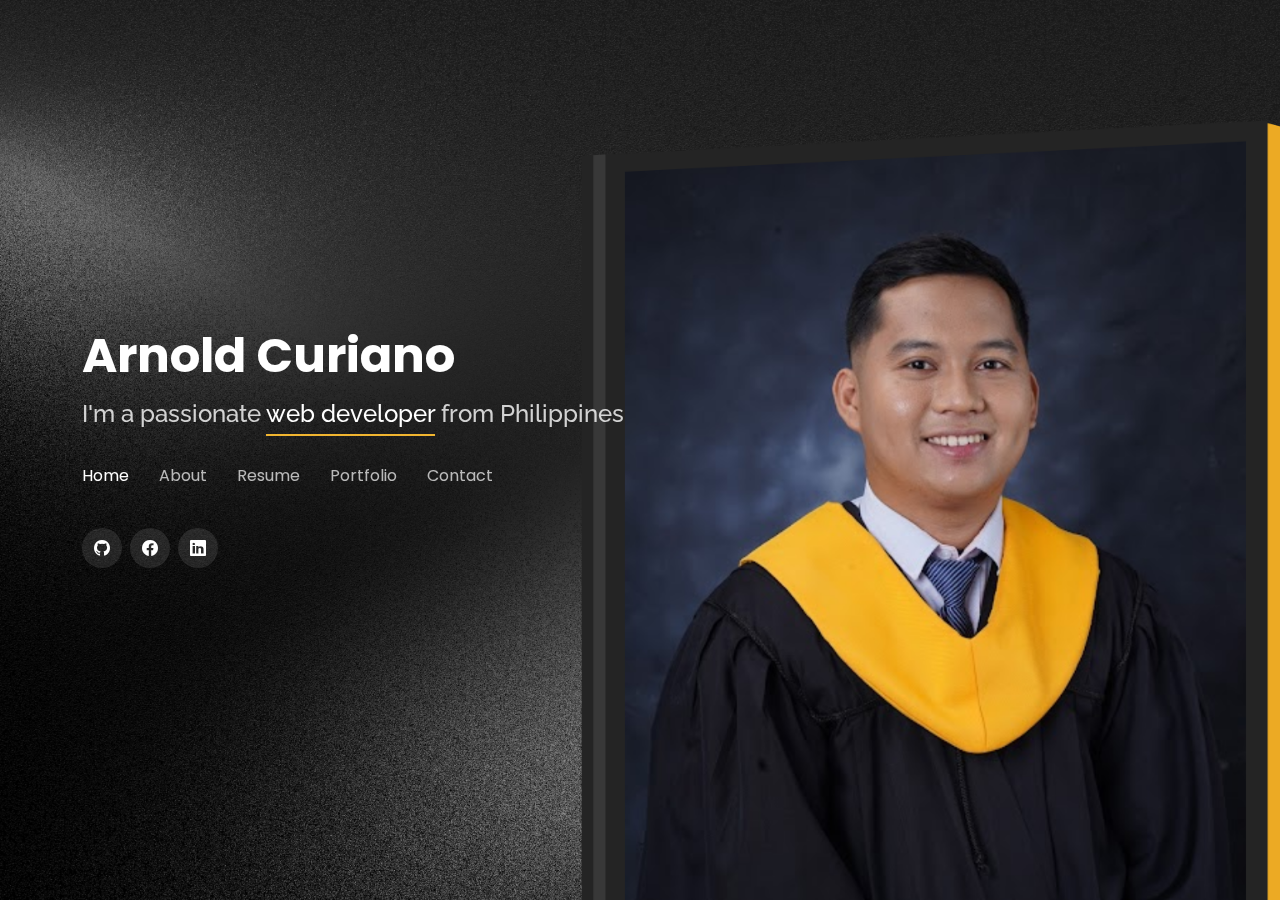
<file: index.html>
<!DOCTYPE html>
<html lang="en">

<head>
  <meta charset="utf-8">
  <meta content="width=device-width, initial-scale=1.0" name="viewport">

  <title>AC</title>
  <meta content="My Personal portfolio" name="Arnold Curiano">
  <meta content="This is my first version of Personal Portfolio" name="Web Development, Web Design, Bootstrap 5 Developer, WordPress Developer"> 

  <!-- Favicons -->
  <link rel="apple-touch-icon" sizes="180x180" href="./assets/img/favicon/apple-touch-icon.png">
  <link rel="icon" type="image/png" sizes="32x32" href="./assets/img/favicon/favicon-32x32.png">
  <link rel="icon" type="image/png" sizes="16x16" href="./assets/img/favicon/favicon-16x16.png">
  <link rel="manifest" href="/site.webmanifest">
 

  <!-- Google Fonts -->
  <link href="https://fonts.googleapis.com/css?family=Open+Sans:300,300i,400,400i,600,600i,700,700i|Raleway:300,300i,400,400i,500,500i,600,600i,700,700i|Poppins:300,300i,400,400i,500,500i,600,600i,700,700i" rel="stylesheet">

  <!-- Vendor CSS Files -->
  <link href="assets/vendor/bootstrap/css/bootstrap.min.css" rel="stylesheet">
  <link href="assets/vendor/bootstrap-icons/bootstrap-icons.css" rel="stylesheet">
  <link href="assets/vendor/boxicons/css/boxicons.min.css" rel="stylesheet">
  <link href="assets/vendor/glightbox/css/glightbox.min.css" rel="stylesheet">
  <link href="assets/vendor/remixicon/remixicon.css" rel="stylesheet">
  <link href="assets/vendor/swiper/swiper-bundle.min.css" rel="stylesheet">

  <!-- Template Main CSS File -->
  <link href="assets/css/style.css" rel="stylesheet">

</head>

<body>

  <!-- ======= Header ======= -->
  <header id="header">
    <div class="container">

      <h1><a href="index.html">Arnold Curiano</a></h1>
      <!-- Uncomment below if you prefer to use an image logo -->
      <!-- <a href="index.html" class="mr-auto"><img src="assets/img/logo.png" alt="" class="img-fluid"></a> -->
      <h2>I'm a passionate <span>web developer</span> from Philippines</h2>

      <nav id="navbar" class="navbar">
        <ul>
          <li><a class="nav-link active" href="#header">Home</a></li>
          <li><a class="nav-link" href="#about">About</a></li>
          <li><a class="nav-link" href="#resume">Resume</a></li>
          <!-- <li><a class="nav-link" href="#services">Services</a></li> -->
          <li><a class="nav-link" href="#portfolio-details">Portfolio</a></li>
          <li><a class="nav-link" href="#contact">Contact</a></li>
        </ul>
        <i class="bi bi-list mobile-nav-toggle"></i>
      </nav><!-- .navbar -->

      <div class="social-links">
        <a href="https://github.com/arnoldcuriano" class="twitter"><i class="bi bi-github"></i></a>
        <a href="https://www.facebook.com/arncurian/" class="facebook"><i class="bi bi-facebook"></i></a>
        <a href="https://www.linkedin.com/in/arnold-curiano-118362223/" class="linkedin"><i class="bi bi-linkedin"></i></a>
      </div>

    </div>
  </header><!-- End Header -->

  <!-- ======= About Section ======= -->
  <section id="about" class="about">

    <!-- ======= About Me ======= -->
    <div class="about-me container">

      <div class="section-title">
        <h2>About</h2>
        <p>Learn more about me</p>
      </div>

      <div class="row">
        <div class="col-lg-4" data-aos="fade-right">
          <img src="assets/img/Profile (4).png" class="img-fluid" alt="">
        </div>
        <div class="col-lg-8 pt-4 pt-lg-0 content" data-aos="fade-left">
          <h3>Web Designer &amp; Developer</h3>
          <p class="fst-italic">
            As a passionate designer and developer, I strive to create seamless and engaging digital experiences for users. My work is a blend of creativity and technical expertise, with a focus on user-centric design principles.
          </p>
          <div class="row">
            <div class="col-lg-6">
              <ul>
                <li><i class="bi bi-chevron-right"></i> <strong>Birthday:</strong> <span>23 January 1999</span></li>
                <li><i class="bi bi-chevron-right"></i> <strong>Nationality:</strong> <span>Filipino</span></li>
                <li><i class="bi bi-chevron-right"></i> <strong>Phone:</strong> <span>+(63) 929 4600 466</span></li>
                <li><i class="bi bi-chevron-right"></i> <strong>City:</strong> <span>Taytay, Rizal</span></li>
              </ul>
            </div>
            <div class="col-lg-6">
              <ul>
                <li><i class="bi bi-chevron-right"></i> <strong>Degree:</strong> <span>BSIT</span></li>
                <li><i class="bi bi-chevron-right"></i> <strong>Email:</strong> <span>arnoldcuriano84@gmail.com</span></li>
                <li><i class="bi bi-chevron-right"></i> <strong>Freelance:</strong> <span>Available</span></li>
              </ul>
            </div>
          </div>
          <p>
            With a solid background in Web Development, I bring a unique blend of technical expertise and creative flair to every project. I am dedicated to delivering high-quality solutions that meet both user needs and business goals. Let's collaborate and bring your digital vision to life!
          </p>
        </div>
      </div>

    </div><!-- End About Me -->

    <!-- ======= Skills  ======= -->
    <div class="skills container">

      <div class="section-title">
        <h2>Skills</h2>
      </div>
      <div class="row skills-content">
        

        <div class="skills-container">
          <div class="skill-card">
            <img src="./assets/img/icons/html5.png" alt="HTML Icon">
            <h4>HTML5</h4>
            <p>Proficient</p>
          </div>
      
          <div class="skill-card">
            <img src="./assets/img/icons/social.png" alt="CSS Icon">
            <h4>CSS3</h4>
            <p>Proficient</p>
          </div>
      
          <div class="skill-card">
            <img src="./assets/img/icons/js.png" alt="JavaScript Icon">
            <h4>JavaScript</h4>
            <p>Intermediate</p>
          </div>
      
          <div class="skill-card">
            <img src="./assets/img/icons/php.png" alt="PHP Icon">
            <h4>PHP</h4>
            <p>Intermediate</p>
          </div>
      
          <div class="skill-card">
            <img src="./assets/img/icons/wordpress.png" alt="WordPress Icon">
            <h4>WP/CMS</h4>
            <p>Proficient</p>
          </div>

          <div class="skill-card">
            <img src="./assets/img/icons/bootstrap.png" alt="Bootstrap Icon">
            <h4>Bootstrap</h4>
            <p>Proficient</p>
          </div>
      
          <div class="skill-card">
            <img src="./assets/img/icons/photoshop.png" alt="Photoshop Icon">
            <h4>Photoshop</h4>
            <p>Intermediate</p>
          </div>

          <div class="skill-card">
            <img src="./assets/img/icons/figma.png " alt="Figma Icon">
            <h4>Figma</h4>
            <p>Intermediate</p>
          </div>

          <div class="skill-card">
            <img src="./assets/img/icons/xd.png" alt="AdobeXD Icon">
            <h4>Adobe XD</h4>
            <p>Intermediate</p>
          </div>

          <div class="skill-card">
            <img src="./assets/img/icons/cpanel&whm.png" alt="WHM/Cpanel Icon">
            <h4>WHM & Cpanel</h4>
            <p>Proficient</p>
          </div>

          <div class="skill-card">
            <img src="./assets/img/icons/aemlogo.png" alt="aem-logo">
            <h4>Adobe Experience Manager</h4>
            <p>Proficient</p>
          </div>


      </div>

    </div><!-- End Skills -->

    <!-- ======= Interests ======= -->
    <div class="interests container">

      <div class="section-title">
        <h2>Interests</h2>
      </div>

      <div class="row">
        <div class="col-lg-3 col-md-4">
          <div class="icon-box">
            <i class="ri-disc-line" style="color: #b20969;"></i>
            <h3>Music Enthusiast</h3>
          </div>
        </div>
        <div class="col-lg-3 col-md-4 mt-4 mt-md-0">
          <div class="icon-box">
            <i class="ri-paint-brush-line" style="color: #e361ff;"></i>
            <h3>Art and Creativity</h3>
          </div>
        </div>
        <div class="col-lg-3 col-md-4 mt-4 mt-md-0">
          <div class="icon-box">
            <i class="bi bi-film" style="color: #e80368;"></i>
            <h3>Watching Movies</h3>
          </div>
        </div>
        <div class="col-lg-3 col-md-4 mt-4 mt-lg-0">
          <div class="icon-box">
            <i class="ri-base-station-line" style="color: #ff5828;"></i>
            <h3>Tech News</h3>
          </div>
        </div>
        <div class="col-lg-3 col-md-4 mt-4">
          <div class="icon-box">
            <i class="ri-file-list-3-line" style="color: #11dbcf;"></i>
            <h3>War History</h3>
          </div>
        </div>
        <div class="col-lg-3 col-md-4 mt-4">
          <div class="icon-box">
            <i class="bi bi-egg-fried" style="color: #fbff05;"></i>
            <h3>Foods</h3>
          </div>
        </div>
      
      </div>

    </div><!-- End Interests -->

    <!-- ======= Testimonials ======= -->
    <!-- End Testimonials  -->

  </section><!-- End About Section -->

  <!-- ======= Resume Section ======= -->
  <section id="resume" class="resume">
    <div class="container">
  
      <div class="section-title">
        <h2>Resume</h2>
        <p>Check My Resume</p>
      </div>
  
      <div class="row">
        <div class="col-lg-6">
          <h3 class="resume-title">Professional Experience</h3>
          <div class="resume-item">
            <h4>Associate Web Design & Development</h4>
            <h5>2021 - 2023</h5>
            <p>ONE PHP Technology Inc.</p>
            <p>
              <ul>
                <li>
                  <strong>Website Design and Development:</strong>
                  <ul>
                    <li>Designing mockups and creating website for clients.</li>
                    <li>Developing presentation decks for web development and application products.</li>
                    <li>Conducting client presentations to discuss web development requirements.</li>
                  </ul>
                </li>
  
                <li>
                  <strong>Client Support and Services:</strong>
                  <ul>
                    <li>Providing assistance to clients with our hosting and domain services.</li>
                    <li>Managing comprehensive web hosting support and web development operations.</li>
                  </ul>
                </li>
  
                <li>
                  <strong>Graphic Design and Marketing:</strong>
                  <ul>
                    <li>Crafting engaging graphic designs for social media marketing to promote our products and services.</li>
                    <li>Designing graphics for company lanyards and ID cards.</li>
                  </ul>
                </li>
  
                <li>
                  <strong>Website Maintenance and Reporting:</strong>
                  <ul>
                    <li>Overseeing and maintaining the company's website, ensuring regular updates, bug fixes, and conducting weekly backups.</li>
                    <li>Generating annual reports using Excel to showcase hosting and domain revenue.</li>
                  </ul>
                </li>
              </ul>
            </p>
          </div>
          <div class="resume-item">
            <h4> Intern</h4>
            <h5>2020 - 3 months</h5>
            <p>National Bureau of Investigation [NBI]</p>
            <p>
              <ul>
                <li>Organized and managed paperwork related to biometric data and processes.</li>
                <li>Maintained proper documentation and filing systems for easy retrieval.</li>
                <li>Performed biometric processing tasks using specialized equipment and software.</li>
                <li>Ensured the accuracy and quality of biometric data collected.</li>
              </ul>
            </p>
          </div>
          <div class="resume-item">
            <h4>Intern</h4>
            <h5>2018 - 4 months</h5>
            <p>Antipolo City Hall</p>
            <p>
              <ul>
                <li>Utilized Excel for data editing and organization.</li>
                <li>Ensured accuracy and integrity of administrative data.</li>
                <li>Employed MS Word for editing administrative documents.</li>
                <li>Ensured consistency and adherence to standards in document formatting.</li>
                <li>Collaborated with other departments to address document-related requirements.</li>
              </ul>
            </p>
          </div>
        </div>
  
        <div class="col-lg-6">
          <h3 class="resume-title">Education</h3>
          <div class="resume-item">
            <h4>Bachelor of Science in Information Technology</h4>
            <h5>2015 - 2020</h5>
            <p><em>ICCT COLLEGES INC.</em></p>
            <p>ICCT Bldg. V.V. Soliven Ave. II, Cainta, Rizal, Philippines 1900</p>
          </div>
          <div class="resume-item">
            <h4>Secondary: Highschool</h4>
            <h5>2010 - 2014</h5>
            <p><em>Taytay National Highschool</em></p>
            <p>Bernardino Compound, 39 Rupee, Taytay, Rizal, Philippines 1920</p>
          </div>
          <div class="resume-item">
            <h4>Primary: Elementary</h4>
            <h5>2004 - 2010</h5>
            <p><em>San Francisco Elementary School</em></p>
            <p>Via Bento St, San Francisco Village, Taytay, Rizal, Philippines 1920</p>
          </div>
        </div>
      </div>
  
    </div>
  </section>
  <!-- End Resume Section -->

  <!-- ======= Services Section ======= -->
  <!-- <section id="services" class="services"> 
    <div class="container">

      <div class="section-title">
        <h2>Services</h2>
        <p>My Services</p>
      </div>

      <div class="row">
        <div class="col-lg-4 col-md-6 d-flex align-items-stretch">
          <div class="icon-box">
            <div class="icon"><i class="bx bxl-dribbble"></i></div>
            <h4><a href="">Lorem Ipsum</a></h4>
            <p>Voluptatum deleniti atque corrupti quos dolores et quas molestias excepturi</p>
          </div>
        </div>

        <div class="col-lg-4 col-md-6 d-flex align-items-stretch mt-4 mt-md-0">
          <div class="icon-box">
            <div class="icon"><i class="bx bx-file"></i></div>
            <h4><a href="">Sed ut perspiciatis</a></h4>
            <p>Duis aute irure dolor in reprehenderit in voluptate velit esse cillum dolore</p>
          </div>
        </div>

        <div class="col-lg-4 col-md-6 d-flex align-items-stretch mt-4 mt-lg-0">
          <div class="icon-box">
            <div class="icon"><i class="bx bx-tachometer"></i></div>
            <h4><a href="">Magni Dolores</a></h4>
            <p>Excepteur sint occaecat cupidatat non proident, sunt in culpa qui officia</p>
          </div>
        </div>

        <div class="col-lg-4 col-md-6 d-flex align-items-stretch mt-4">
          <div class="icon-box">
            <div class="icon"><i class="bx bx-world"></i></div>
            <h4><a href="">Nemo Enim</a></h4>
            <p>At vero eos et accusamus et iusto odio dignissimos ducimus qui blanditiis</p>
          </div>
        </div>

        <div class="col-lg-4 col-md-6 d-flex align-items-stretch mt-4">
          <div class="icon-box">
            <div class="icon"><i class="bx bx-slideshow"></i></div>
            <h4><a href="">Dele cardo</a></h4>
            <p>Quis consequatur saepe eligendi voluptatem consequatur dolor consequuntur</p>
          </div>
        </div>

        <div class="col-lg-4 col-md-6 d-flex align-items-stretch mt-4">
          <div class="icon-box">
            <div class="icon"><i class="bx bx-arch"></i></div>
            <h4><a href="">Divera don</a></h4>
            <p>Modi nostrum vel laborum. Porro fugit error sit minus sapiente sit aspernatur</p>
          </div>
        </div>

      </div>

    </div>
  </section>-->

  <!-- ======= Portfolio Section ======= -->
  <section id="portfolio-details" class="portfolio-details">
  <div id="portfolio-details" class="portfolio-details">
    <div class="container mt-5">

      <div class="row">

        <div class="col-lg-8">
          <h2 class="portfolio-title">Hyundai Philippines</h2>

          <div class="portfolio-details-slider swiper">
            <div class="swiper-wrapper align-items-center">

              <div class="swiper-slide">
                <img src="assets/img/portfolio/Hyundai - 1st slide.png" alt="hyundai-landingpage">
              </div>

              <div class="swiper-slide">
                <img src="assets/img/portfolio/HY - 2nd slide.png" alt="hyundai-fullimage">
              </div>

              <div class="swiper-slide">
                <img src="assets/img/portfolio/HY - 3nd slide.png" alt="hyundai-content">
              </div>

            </div>
            <div class="swiper-pagination"></div>
          </div>

        </div>

        <div class="col-lg-4 portfolio-info">
          <h3>Project information</h3>
          <ul>
            <li><strong>Category</strong>: Web Development</li>
            <li><strong>Client</strong>: Hyundai Philippines</li>
            <li><strong>Project date</strong>: June 2022</li>
            <li><strong>Project URL</strong>: <a href="https://www.hyundai.com/ph/en">www.hyundai.com</a></li>
          </ul>

          <p>
            I enjoy working on a project with Adobe Experience Manager (AEM), a user-friendly content management system. AEM's drag-and-drop design interface resembles that of WordPress, allowing for customized tweaks and optimization of high-resolution images. <br>
            <br>This is essential for showcasing Hyundai's car designs without compromising image quality.
          </p>
        </div>
        <!-- second port start -->
        <div class="container">

          <div class="row">
    
            <div class="col-lg-8">
              <h2 class="portfolio-title">Kumu Ph</h2>
    
              <div class="portfolio-details-slider swiper">
                <div class="swiper-wrapper align-items-center">
    
                  <div class="swiper-slide">
                    <img src="assets/img/portfolio/KUMU- 1st slide.png" alt="kumu-landingpage">
                  </div>
    
                  <div class="swiper-slide">
                    <img src="assets/img/portfolio/KM  2nd slide.png" alt="kumu-fullpage">
                  </div>
    
                  <div class="swiper-slide">
                    <img src="assets/img/portfolio/KM  3rd slide.png" alt="kumu-content">
                  </div>
    
                </div>
                <div class="swiper-pagination"></div>
              </div>
    
            </div>
    
            <div class="col-lg-4 portfolio-info">
              <h3>Project information</h3>
              <ul>
                <li><strong>Category</strong>: Web Development</li>
                <li><strong>Client</strong>: Kumu Ph</li>
                <li><strong>Project date</strong>: August 2021</li>
                <li><strong>Project URL</strong>: <a href="https://www.kumu.live">https://www.kumu.live</a></li>
              </ul>
    
              <p>
                In this project, my responsibility is to seamlessly integrate the assets, initially designed in Photoshop, into the active website through the utilization of Bootstrap.
              </p>
            </div>
    <!--2nd port end  -->


     <!-- 3rd port start -->
     <div class="container">

      <div class="row">

        <div class="col-lg-8">
          <h2 class="portfolio-title">Villa Excellance Wave Pool and Resort</h2>

          <div class="portfolio-details-slider swiper">
            <div class="swiper-wrapper align-items-center">

              <div class="swiper-slide">
                <img src="assets/img/portfolio/VillaExcellance- 1st slide.png" alt="villaexcellance-landingpage">
              </div>

              <div class="swiper-slide">
                <img src="assets/img/portfolio/VE - Slide 2.png" alt="villaexcellance-fullapage">
              </div>

              <div class="swiper-slide">
                <img src="assets/img/portfolio/VE - Slide 3.png" alt="villaexcellance-content">
              </div>

            </div>
            <div class="swiper-pagination"></div>
          </div>

        </div>

        <div class="col-lg-4 portfolio-info">
          <h3>Project information</h3>
          <ul>
            <li><strong>Category</strong>: Web Development</li>
            <li><strong>Client</strong>: Villa Excellance Wave Pool and Resort</li>
            <li><strong>Project date</strong>: January 2022</li>
            <li><strong>Project URL</strong>: <a href="https://villaexcellance.com/">villaexcellance.com/</a></li>
          </ul>

          <p>
            In this project, I am tasked with crafting a website mockup design using Figma and subsequently translating it into a functional WordPress site. <br>
            <br>The project encompasses three distinct areas: the main website, a ticketing system, and an ordering system.<br>
            <br> My acquired skills include the implementation of APIs and the creation of application designs specifically tailored for a food ordering system.
          </p>
        </div>
          <!--3rd port end  -->

          
     <!-- 4th port start -->
     <div class="container">

      <div class="row">

        <div class="col-lg-8">
          <h2 class="portfolio-title">Smile Valley Dental Clinic</h2>

          <div class="portfolio-details-slider swiper">
            <div class="swiper-wrapper align-items-center">

              <div class="swiper-slide">
                <img src="assets/img/portfolio/SmileValleyDC- 1st slide.png" alt="SmileValleyDC-landingpage">
              </div>

              <div class="swiper-slide">
                <img src="assets/img/portfolio/SVDC - Slide 2.png" alt="svdc-hero-image">
              </div>

              <div class="swiper-slide">
                <img src="assets/img/portfolio/SVDC - Slide 3.png" alt="svdc-content-image">
              </div>

            </div>
            <div class="swiper-pagination"></div>
          </div>

        </div>

        <div class="col-lg-4 portfolio-info">
          <h3>Project information</h3>
          <ul>
            <li><strong>Category</strong>: Web Development</li>
            <li><strong>Client</strong>: Smile Valley DC</li>
            <li><strong>Project date</strong>: December 2022</li>
            <li><strong>Project URL</strong>: <a href="https://smilevalleydc.com/">smilevalleydc.com</a></li>
          </ul>

          <p>
            My main responsibility in this project is to implement the design into a functional site. I integrate the loading SVG, Dr's page, Booking system, and email setup for contact sending and receiving.
          </p>
        </div>
          <!--4th port end  -->




      </div>

    </div>
  </div>
</section><!-- End Portfolio Section -->

  <!-- ======= Contact Section ======= -->
  <section id="contact" class="contact">
    <div class="container">

      <div class="section-title">
        <h2>Contact</h2>
        <p>Let's Connect</p>
      </div>

      <div class="row mt-2">

        <div class="col-md-6 d-flex align-items-stretch">
          <div class="info-box">
            <i class="bx bx-map"></i>
            <h3>Address</h3>
            <p>Taytay Rizal, Philippines</p>
          </div>
        </div>

        <div class="col-md-6 mt-4 mt-md-0 d-flex align-items-stretch">
          <div class="info-box">
            <i class="bx bx-share-alt"></i>
            <h3>Social Profiles</h3>
            <div class="social-links">
              <a href="https://github.com/arnoldcuriano" class="twitter"><i class="bi bi-github"></i></a>
              <a href="facebook.com/arncurian" class="facebook"><i class="bi bi-facebook"></i></a>
              <a href="https://www.linkedin.com/in/arnold-curiano-118362223/" class="linkedin"><i class="bi bi-linkedin"></i></a>
            </div>
          </div>
        </div>

        <div class="col-md-6 mt-4 d-flex align-items-stretch">
          <div class="info-box">
            <i class="bx bx-envelope"></i>
            <h3>Email</h3>
            <p>arnoldcuriano84@gmail.com</p>
          </div>
        </div>
        <div class="col-md-6 mt-4 d-flex align-items-stretch">
          <div class="info-box">
            <i class="bx bx-phone-call"></i>
            <h3>Mobile</h3>
            <p>+(63) 929 4600 466</p>
          </div>
        </div>
      </div>

      <!-- <form action="forms/contact.php" method="post" role="form" class="php-email-form mt-4"> 
        <div class="row">
          <div class="col-md-6 form-group">
            <input type="text" name="name" class="form-control" id="name" placeholder="Your Name" required>
          </div>
          <div class="col-md-6 form-group mt-3 mt-md-0">
            <input type="email" class="form-control" name="email" id="email" placeholder="Your Email" required>
          </div>
        </div>
        <div class="form-group mt-3">
          <input type="text" class="form-control" name="subject" id="subject" placeholder="Subject" required>
        </div>
        <div class="form-group mt-3">
          <textarea class="form-control" name="message" rows="5" placeholder="Message" required></textarea>
        </div>
        <div class="my-3">
          <div class="loading">Loading</div>
          <div class="error-message"></div>
          <div class="sent-message">Your message has been sent. Thank you!</div>
        </div>
        <div class="text-center"><button type="submit">Send Message</button></div>
      </form>

    </div>
  </section><!-- End Contact Section -->



  <!-- Vendor JS Files -->
  <script src="assets/vendor/purecounter/purecounter_vanilla.js"></script>
  <script src="assets/vendor/bootstrap/js/bootstrap.bundle.min.js"></script>
  <script src="assets/vendor/glightbox/js/glightbox.min.js"></script>
  <script src="assets/vendor/isotope-layout/isotope.pkgd.min.js"></script>
  <script src="assets/vendor/swiper/swiper-bundle.min.js"></script>
  <script src="assets/vendor/waypoints/noframework.waypoints.js"></script>
  <script src="assets/vendor/php-email-form/validate.js"></script>

  <!-- Template Main JS File -->
  <script src="assets/js/main.js"></script>

</body>

</html>
</file>
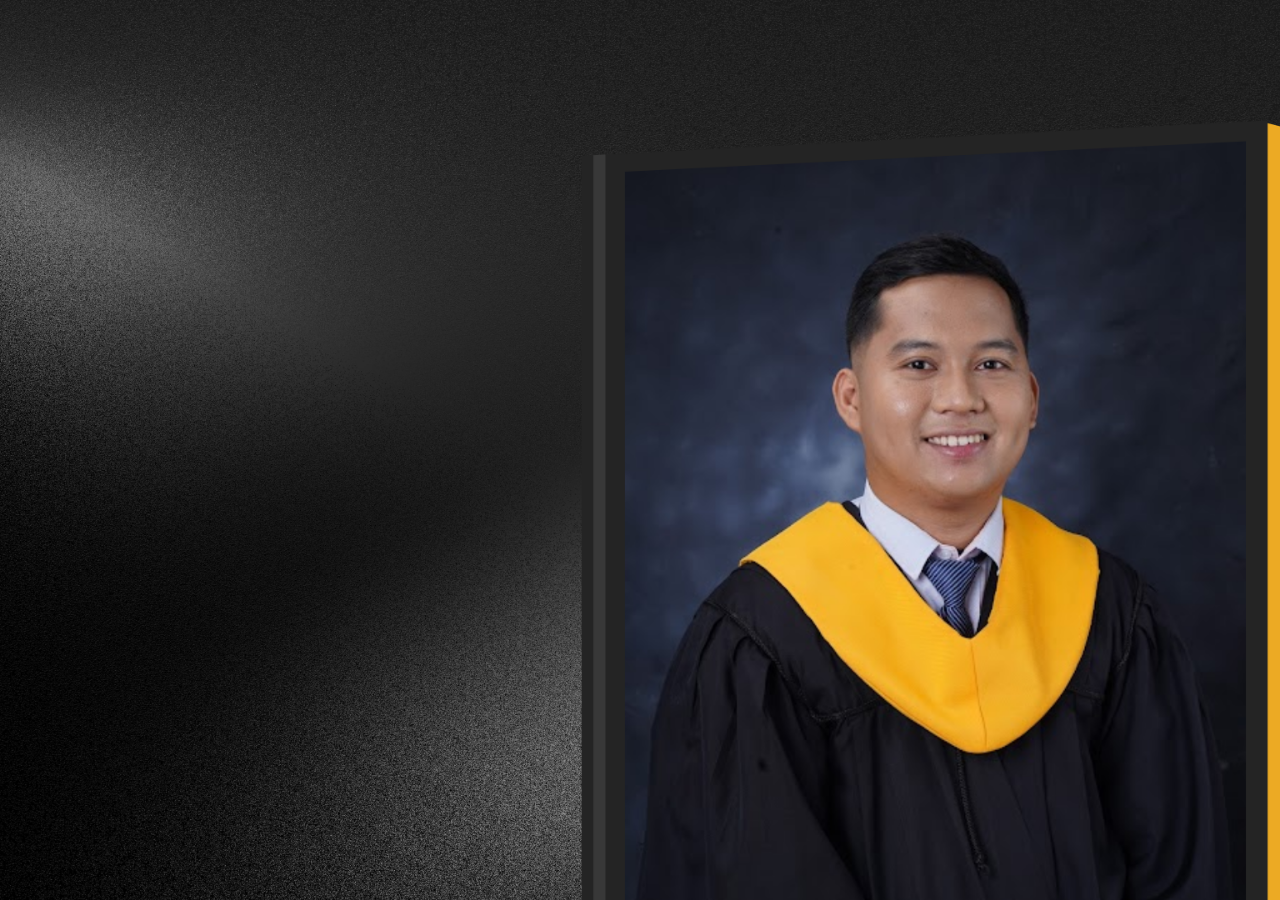
<file: portfolio-details.html>
<!DOCTYPE html>
<html lang="en">

<head>
  <meta charset="utf-8">
  <meta content="width=device-width, initial-scale=1.0" name="viewport">

  <title>Portfolio Details - Personal Bootstrap Template</title>
  <meta content="" name="description">
  <meta content="" name="keywords">

  <!-- Favicons -->
  <link href="assets/img/favicon.png" rel="icon">
  <link href="assets/img/apple-touch-icon.png" rel="apple-touch-icon">

  <!-- Google Fonts -->
  <link href="https://fonts.googleapis.com/css?family=Open+Sans:300,300i,400,400i,600,600i,700,700i|Raleway:300,300i,400,400i,500,500i,600,600i,700,700i|Poppins:300,300i,400,400i,500,500i,600,600i,700,700i" rel="stylesheet">

  <!-- Vendor CSS Files -->
  <link href="assets/vendor/bootstrap/css/bootstrap.min.css" rel="stylesheet">
  <link href="assets/vendor/bootstrap-icons/bootstrap-icons.css" rel="stylesheet">
  <link href="assets/vendor/boxicons/css/boxicons.min.css" rel="stylesheet">
  <link href="assets/vendor/glightbox/css/glightbox.min.css" rel="stylesheet">
  <link href="assets/vendor/remixicon/remixicon.css" rel="stylesheet">
  <link href="assets/vendor/swiper/swiper-bundle.min.css" rel="stylesheet">

  <!-- Template Main CSS File -->
  <link href="assets/css/style.css" rel="stylesheet">

  <!-- =======================================================
  * Template Name: Personal
  * Updated: Sep 18 2023 with Bootstrap v5.3.2
  * Template URL: https://bootstrapmade.com/personal-free-resume-bootstrap-template/
  * Author: BootstrapMade.com
  * License: https://bootstrapmade.com/license/
  ======================================================== -->
</head>

<body>

  <main id="main">

    <!-- ======= Portfolio Details ======= -->
    <!-- End Portfolio Details -->

  </main><!-- End #main -->

 
  <!-- Vendor JS Files -->
  <script src="assets/vendor/purecounter/purecounter_vanilla.js"></script>
  <script src="assets/vendor/bootstrap/js/bootstrap.bundle.min.js"></script>
  <script src="assets/vendor/glightbox/js/glightbox.min.js"></script>
  <script src="assets/vendor/isotope-layout/isotope.pkgd.min.js"></script>
  <script src="assets/vendor/swiper/swiper-bundle.min.js"></script>
  <script src="assets/vendor/waypoints/noframework.waypoints.js"></script>
  <script src="assets/vendor/php-email-form/validate.js"></script>

  <!-- Template Main JS File -->
  <script src="assets/js/main.js"></script>

</body>

</html>
</file>
<file: assets/css/style.css>
/**
* Template Name: Personal
* Updated: Sep 18 2023 with Bootstrap v5.3.2
* Template URL: https://bootstrapmade.com/personal-free-resume-bootstrap-template/
* Author: BootstrapMade.com
* License: https://bootstrapmade.com/license/
*/

/*--------------------------------------------------------------
# General
--------------------------------------------------------------*/
body {
  font-family: "Open Sans", sans-serif;
  background-color: #040404;
  color: #fff;
  position: relative;
  background: transparent;
}

body::before {
  content: "";
  position: fixed;
  background: #040404 url("../img/bgg.png") top right no-repeat;
  background-size: cover;
  left: 0;
  right: 0;
  top: 0;
  height: 100vh;
  z-index: -1;
}

@media (min-width: 1024px) {
  body::before {
    background-attachment: fixed;
  }
}

a {
  color: #F1B530;
  text-decoration: none;
}

a:hover {
  color: #eebb4c;
  text-decoration: none;
}

h1,
h2,
h3,
h4,
h5,
h6 {
  font-family: "Raleway", sans-serif;
}

/*--------------------------------------------------------------
# Header
--------------------------------------------------------------*/

#header {
  transition: ease-in-out 0.3s;
  position: relative;
  height: 100vh;
  display: flex;
  align-items: center;
  z-index: 997;
  overflow-y: auto;
}

#header * {
  transition: ease-in-out 0.3s;
}

#header h1 {
  font-size: 48px;
  margin: 0;
  padding: 0;
  line-height: 1;
  font-weight: 700;
  font-family: "Poppins", sans-serif;
}

#header h1 a,
#header h1 a:hover {
  color: #fff;
  line-height: 1;
  display: inline-block;
}

#header h2 {
  font-size: 24px;
  margin-top: 20px;
  color: rgba(255, 255, 255, 0.8);
}

#header h2 span {
  color: #fff;
  border-bottom: 2px solid #F1B530;
  padding-bottom: 6px;
}

#header img {
  padding: 0;
  margin: 0;
}

#header .social-links {
  margin-top: 40px;
  display: flex;
}

#header .social-links a {
  font-size: 16px;
  display: flex;
  justify-content: center;
  align-items: center;
  background: rgba(255, 255, 255, 0.1);
  color: #fff;
  line-height: 1;
  margin-right: 8px;
  border-radius: 50%;
  width: 40px;
  height: 40px;
}

#header .social-links a:hover {
  background-color: #df9902;
}

@media (max-width: 992px) {
  #header h1 {
    font-size: 36px;
  }

  #header h2 {
    font-size: 20px;
    line-height: 30px;
  }

  #header .social-links {
    margin-top: 15px;
  }

  #header .container {
    display: flex;
    flex-direction: column;
    align-items: center;
  }
}



/* Header Top */
#header.header-top {
  height: 80px;
  position: fixed;
  left: 0;
  top: 0;
  right: 0;
  background: rgba(0, 0, 0, 0.9);
}

#header.header-top .social-links,
#header.header-top h2 {
  display: none;
}

#header.header-top h1 {
  margin-right: auto;
  font-size: 36px;
}

#header.header-top img {
  max-height: 60px;
  margin-right: 20px !important;
}

#header.header-top .container {
  display: flex;
  align-items: center;
}

#header.header-top .navbar {
  margin: 0;
}

@media (max-width: 768px) {
  #header.header-top {
    height: 60px;
  }

  #header.header-top h1 {
    font-size: 26px;
  }
}

/*--------------------------------------------------------------
# Navigation Menu
--------------------------------------------------------------*/
/**
* Desktop Navigation 
*/
.navbar {
  padding: 0;
  margin-top: 35px;
}

.navbar ul {
  margin: 0;
  padding: 0;
  display: flex;
  list-style: none;
  align-items: center;
}

.navbar li {
  position: relative;
}

.navbar li+li {
  margin-left: 30px;
}

.navbar a,
.navbar a:focus {
  display: flex;
  align-items: center;
  justify-content: space-between;
  padding: 0;
  font-family: "Poppins", sans-serif;
  font-size: 16px;
  font-weight: 400;
  color: rgba(255, 255, 255, 0.7);
  white-space: nowrap;
  transition: 0.3s;
}

.navbar a i,
.navbar a:focus i {
  font-size: 12px;
  line-height: 0;
  margin-left: 5px;
}

.navbar a:before {
  content: "";
  position: absolute;
  width: 0;
  height: 2px;
  bottom: -4px;
  left: 0;
  background-color: F1B530;
  visibility: hidden;
  width: 0px;
  transition: all 0.3s ease-in-out 0s;
}

.navbar a:hover:before,
.navbar li:hover>a:before,
.navbar .active:before {
  visibility: visible;
  width: 25px;
}

.navbar a:hover,
.navbar .active,
.navbar .active:focus,
.navbar li:hover>a {
  color: #fff;
}

/**
* Mobile Navigation 
*/
.mobile-nav-toggle {
  color: #fff;
  font-size: 28px;
  cursor: pointer;
  display: none;
  line-height: 0;
  transition: 0.5s;
  position: fixed;
  right: 15px;
  top: 15px;
}

@media (max-width: 991px) {
  .mobile-nav-toggle {
    display: block;
  }

  .navbar ul {
    display: none;
  }
}

.navbar-mobile {
  position: fixed;
  overflow: hidden;
  top: 0;
  right: 0;
  left: 0;
  bottom: 0;
  background: rgba(0, 0, 0, 0.9);
  transition: 0.3s;
  z-index: 999;
  margin-top: 0;
}

.navbar-mobile .mobile-nav-toggle {
  position: absolute;
  top: 15px;
  right: 15px;
}

.navbar-mobile ul {
  display: block;
  position: absolute;
  top: 55px;
  right: 15px;
  bottom: 45px;
  left: 15px;
  padding: 10px 0;
  overflow-y: auto;
  transition: 0.3s;
  border: 2px solid rgba(255, 255, 255, 0.2);
}

.navbar-mobile li {
  padding: 12px 20px;
}

.navbar-mobile li+li {
  margin: 0;
}

.navbar-mobile a,
.navbar-mobile a:focus {
  font-size: 16px;
  position: relative;
}

/*--------------------------------------------------------------
# Sections General
--------------------------------------------------------------*/
section {
  overflow: hidden;
  position: absolute;
  width: 100%;
  top: 140px;
  bottom: 100%;
  opacity: 0;
  transition: ease-in-out 0.4s;
  z-index: 2;
}

section.section-show {
  top: 100px;
  bottom: auto;
  opacity: 1;
  padding-bottom: 45px;
}

section .container {
  background: rgba(0, 0, 0, 0.9);
  padding: 30px;
}

@media (max-width: 768px) {
  section {
    top: 120px;
  }

  section.section-show {
    top: 80px;
  }
}

.section-title h2 {
  font-size: 14px;
  font-weight: 500;
  padding: 0;
  line-height: 1px;
  margin: 0 0 20px 0;
  letter-spacing: 2px;
  text-transform: uppercase;
  color: #aaaaaa;
  font-family: "Poppins", sans-serif;
}

.section-title h2::after {
  content: "";
  width: 120px;
  height: 1px;
  display: inline-block;
  background: F1B530;
  margin: 4px 10px;
}

.section-title p {
  margin: 0;
  margin: -15px 0 15px 0;
  font-size: 36px;
  font-weight: 700;
  text-transform: uppercase;
  font-family: "Poppins", sans-serif;
  color: #fff;
}

/*--------------------------------------------------------------
# About
--------------------------------------------------------------*/

.skills-container {
  display: flex;
  flex-wrap: wrap;
  gap: 20px;
}

.skill-card {
  width: 200px;
  padding: 20px;
  border-radius: 8px;
  text-align: center;
  background-color:rgb(20,20,20);
  box-shadow: 0 4px 8px rgba(0, 0, 0, 0.1);
  transition: transform 0.3s ease-in-out;
}

.skill-card:hover {
  transform: scale(1.05);
}

.skill-card img {
  width: 100px;
  height: auto;
  margin-bottom: 10px;
}

.skill-card h4 {
  color: #F1B530;
  font-size: 1.2rem;
}

.skill-card p {
  color: #6c757d;
}

.about-me .content h3 {
  font-weight: 700;
  font-size: 26px;
  color: #F1B530;
}

.about-me .content ul {
  list-style: none;
  padding: 0;
}

.about-me .content ul li {
  margin-bottom: 20px;
  display: flex;
  align-items: center;
}

.about-me .content ul strong {
  margin-right: 10px;
}

.about-me .content ul i {
  font-size: 16px;
  margin-right: 5px;
  color: #F1B530;
  line-height: 0;
}

.about-me .content p:last-child {
  margin-bottom: 0;
}

/*--------------------------------------------------------------
# Counts
--------------------------------------------------------------*/
.counts {
  padding: 70px 0 60px;
}

.counts .count-box {
  padding: 30px 30px 25px 30px;
  width: 100%;
  position: relative;
  text-align: center;
  background: rgba(255, 255, 255, 0.08);
}

.counts .count-box i {
  position: absolute;
  top: -25px;
  left: 50%;
  transform: translateX(-50%);
  font-size: 24px;
  background: rgba(255, 255, 255, 0.1);
  padding: 12px;
  color: #18d26e;
  border-radius: 50px;
  line-height: 0;
}

.counts .count-box span {
  font-size: 36px;
  display: block;
  font-weight: 600;
  color: #fff;
}

.counts .count-box p {
  padding: 0;
  margin: 0;
  font-family: "Raleway", sans-serif;
  font-size: 14px;
}

/*--------------------------------------------------------------
# Skills
--------------------------------------------------------------*/
.skills .progress {
  height: 60px;
  display: block;
  background: none;
  border-radius: 0;
}

.skills .progress .skill {
  padding: 10px 0;
  margin: 0;
  text-transform: uppercase;
  display: block;
  font-weight: 600;
  font-family: "Poppins", sans-serif;
  color: #fff;
}

.skills .progress .skill .val {
  float: right;
  font-style: normal;
}

.skills .progress-bar-wrap {
  background: rgba(255, 255, 255, 0.2);
}

.skills .progress-bar {
  width: 1px;
  height: 10px;
  transition: 0.9s;
  background-color: #F1B530;
}

/*--------------------------------------------------------------
# Interests
--------------------------------------------------------------*/
.interests .icon-box {
  display: flex;
  align-items: center;
  padding: 20px;
  background: rgba(255, 255, 255, 0.08);
  transition: ease-in-out 0.3s;
}

.interests .icon-box i {
  font-size: 32px;
  padding-right: 10px;
  line-height: 1;
}

.interests .icon-box h3 {
  font-weight: 700;
  margin: 0;
  padding: 0;
  line-height: 1;
  font-size: 16px;
  color: #fff;
}

.interests .icon-box:hover {
  background: rgba(255, 255, 255, 0.12);
}

/*--------------------------------------------------------------
# Testimonials
--------------------------------------------------------------*/
.testimonials .testimonials-carousel,
.testimonials .testimonials-slider {
  overflow: hidden;
}

.testimonials .testimonial-item {
  box-sizing: content-box;
  min-height: 320px;
}

.testimonials .testimonial-item .testimonial-img {
  width: 90px;
  border-radius: 50%;
  margin: -40px 0 0 40px;
  position: relative;
  z-index: 2;
  border: 6px solid rgba(255, 255, 255, 0.12);
}

.testimonials .testimonial-item h3 {
  font-size: 18px;
  font-weight: bold;
  margin: 10px 0 5px 45px;
  color: #fff;
}

.testimonials .testimonial-item h4 {
  font-size: 14px;
  color: #999;
  margin: 0 0 0 45px;
}

.testimonials .testimonial-item .quote-icon-left,
.testimonials .testimonial-item .quote-icon-right {
  color: rgba(255, 255, 255, 0.25);
  font-size: 26px;
}

.testimonials .testimonial-item .quote-icon-left {
  display: inline-block;
  left: -5px;
  position: relative;
}

.testimonials .testimonial-item .quote-icon-right {
  display: inline-block;
  right: -5px;
  position: relative;
  top: 10px;
}

.testimonials .testimonial-item p {
  font-style: italic;
  margin: 0 15px 0 15px;
  padding: 20px 20px 60px 20px;
  background: rgba(255, 255, 255, 0.1);
  position: relative;
  border-radius: 6px;
  position: relative;
  z-index: 1;
}

.testimonials .swiper-pagination {
  margin-top: 20px;
  position: relative;
}

.testimonials .swiper-pagination .swiper-pagination-bullet {
  width: 12px;
  height: 12px;
  opacity: 1;
  background-color: rgba(255, 255, 255, 0.3);
}

.testimonials .swiper-pagination .swiper-pagination-bullet-active {
  background-color: #F1B530;
}

/*--------------------------------------------------------------
# Resume
--------------------------------------------------------------*/
.resume .resume-title {
  font-size: 26px;
  font-weight: 700;
  margin-top: 20px;
  margin-bottom: 20px;
  color: #fff;
}

.resume .resume-item {
  padding: 0 0 20px 20px;
  margin-top: -2px;
  border-left: 2px solid rgba(255, 255, 255, 0.2);
  position: relative;
}

.resume .resume-item h4 {
  line-height: 18px;
  font-size: 18px;
  font-weight: 600;
  text-transform: uppercase;
  font-family: "Poppins", sans-serif;
  color: #F1B530;
  margin-bottom: 10px;
}

.resume .resume-item h5 {
  font-size: 16px;
  background: rgba(255, 255, 255, 0.15);
  padding: 5px 15px;
  display: inline-block;
  font-weight: 600;
  margin-bottom: 10px;
}

.resume .resume-item ul {
  padding-left: 20px;
}

.resume .resume-item ul li {
  padding-bottom: 10px;
}

.resume .resume-item:last-child {
  padding-bottom: 0;
}

.resume .resume-item::before {
  content: "";
  position: absolute;
  width: 16px;
  height: 16px;
  border-radius: 50px;
  left: -9px;
  top: 0;
  background: #F1B530;
  border: 2px solid #F1B530;
}

/*--------------------------------------------------------------
# Services
--------------------------------------------------------------*/
.services .icon-box {
  text-align: center;
  background: rgba(204, 204, 204, 0.1);
  padding: 80px 20px;
  transition: all ease-in-out 0.3s;
}

.services .icon-box .icon {
  margin: 0 auto;
  width: 64px;
  height: 64px;
  background: #F1B530;
  border-radius: 5px;
  transition: all 0.3s ease-out 0s;
  display: flex;
  align-items: center;
  justify-content: center;
  margin-bottom: 20px;
  transform-style: preserve-3d;
}

.services .icon-box .icon i {
  color: #fff;
  font-size: 28px;
}

.services .icon-box .icon::before {
  position: absolute;
  content: "";
  left: -8px;
  top: -8px;
  height: 100%;
  width: 100%;
  background: rgba(255, 255, 255, 0.15);
  border-radius: 5px;
  transition: all 0.3s ease-out 0s;
  transform: translateZ(-1px);
}

.services .icon-box h4 {
  font-weight: 700;
  margin-bottom: 15px;
  font-size: 24px;
}

.services .icon-box h4 a {
  color: #fff;
}

.services .icon-box p {
  line-height: 24px;
  font-size: 14px;
  margin-bottom: 0;
}

.services .icon-box:hover {
  background: #F1B530;
  border-color: #e4ab31;
}

.services .icon-box:hover .icon {
  background: #fff;
}

.services .icon-box:hover .icon i {
  color: #18d26e;
}

.services .icon-box:hover .icon::before {
  background: #F1B530;
}

.services .icon-box:hover h4 a,
.services .icon-box:hover p {
  color: #fff;
}

/*--------------------------------------------------------------
# Portfolio
--------------------------------------------------------------*/
.portfolio .portfolio-item {
  margin-bottom: 30px;
}

.portfolio #portfolio-flters {
  padding: 0;
  margin: 0 auto 15px auto;
  list-style: none;
  text-align: center;
  border-radius: 50px;
  padding: 2px 15px;
}

.portfolio #portfolio-flters li {
  cursor: pointer;
  display: inline-block;
  padding: 8px 16px 10px 16px;
  font-size: 14px;
  font-weight: 600;
  line-height: 1;
  text-transform: uppercase;
  color: #fff;
  background: rgba(255, 255, 255, 0.1);
  margin: 0 3px 10px 3px;
  transition: all 0.3s ease-in-out;
  border-radius: 4px;
}

.portfolio #portfolio-flters li:hover,
.portfolio #portfolio-flters li.filter-active {
  background: #F1B530;
}

.portfolio #portfolio-flters li:last-child {
  margin-right: 0;
}

.portfolio .portfolio-wrap {
  transition: 0.3s;
  position: relative;
  overflow: hidden;
  z-index: 1;
  background: rgba(0, 0, 0, 0.6);
}

.portfolio .portfolio-wrap::before {
  content: "";
  background: rgba(0, 0, 0, 0.6);
  position: absolute;
  left: 30px;
  right: 30px;
  top: 30px;
  bottom: 30px;
  transition: all ease-in-out 0.3s;
  z-index: 2;
  opacity: 0;
}

.portfolio .portfolio-wrap .portfolio-info {
  opacity: 0;
  position: absolute;
  top: 0;
  left: 0;
  right: 0;
  bottom: 0;
  text-align: center;
  z-index: 3;
  transition: all ease-in-out 0.3s;
  display: flex;
  flex-direction: column;
  justify-content: center;
  align-items: center;
}

.portfolio .portfolio-wrap .portfolio-info::before {
  display: block;
  content: "";
  width: 48px;
  height: 48px;
  position: absolute;
  top: 35px;
  left: 35px;
  border-top: 3px solid #fff;
  border-left: 3px solid #fff;
  transition: all 0.5s ease 0s;
  z-index: 9994;
}

.portfolio .portfolio-wrap .portfolio-info::after {
  display: block;
  content: "";
  width: 48px;
  height: 48px;
  position: absolute;
  bottom: 35px;
  right: 35px;
  border-bottom: 3px solid #fff;
  border-right: 3px solid #fff;
  transition: all 0.5s ease 0s;
  z-index: 9994;
}

.portfolio .portfolio-wrap .portfolio-info h4 {
  font-size: 20px;
  color: #fff;
  font-weight: 600;
}

.portfolio .portfolio-wrap .portfolio-info p {
  color: #ffffff;
  font-size: 14px;
  text-transform: uppercase;
  padding: 0;
  margin: 0;
}

.portfolio .portfolio-wrap .portfolio-links {
  text-align: center;
  z-index: 4;
}

.portfolio .portfolio-wrap .portfolio-links a {
  color: #fff;
  margin: 0 2px;
  font-size: 28px;
  display: inline-block;
  transition: 0.3s;
}

.portfolio .portfolio-wrap .portfolio-links a:hover {
  color: #63eda3;
}

.portfolio .portfolio-wrap:hover::before {
  top: 0;
  left: 0;
  right: 0;
  bottom: 0;
  opacity: 1;
}

.portfolio .portfolio-wrap:hover .portfolio-info {
  opacity: 1;
}

.portfolio .portfolio-wrap:hover .portfolio-info::before {
  top: 15px;
  left: 15px;
}

.portfolio .portfolio-wrap:hover .portfolio-info::after {
  bottom: 15px;
  right: 15px;
}

/*--------------------------------------------------------------
# Portfolio Details
--------------------------------------------------------------*/
.portfolio-details {
  padding-top: 40px;
  background: rgba(0, 0, 0, 0.8);
  position: fixed;
  left: 0;
  right: 0;
  top: 0;
  bottom: 0;
  overflow-y: auto;
}

.portfolio-details .container {
  padding-top: 20px;
  padding-bottom: 40px;
}

.portfolio-details .portfolio-title {
  font-size: 26px;
  font-weight: 700;
  margin-bottom: 20px;
}

.portfolio-details .portfolio-info {
  padding-top: 45px;
}

.portfolio-details .portfolio-info h3 {
  font-size: 22px;
  font-weight: 400;
  margin-bottom: 20px;
}

.portfolio-details .portfolio-info ul {
  list-style: none;
  padding: 0;
  font-size: 15px;
}

.portfolio-details .portfolio-info ul li+li {
  margin-top: 10px;
}

.portfolio-details .portfolio-info p {
  font-size: 15px;
  padding: 15px 0 0 0;
}

@media (max-width: 992px) {
  .portfolio-details .portfolio-info {
    padding-top: 20px;
  }
}

.portfolio-details .swiper-pagination {
  margin-top: 20px;
  position: relative;
}

.portfolio-details .swiper-pagination .swiper-pagination-bullet {
  width: 12px;
  height: 12px;
  opacity: 1;
  background-color: rgba(255, 255, 255, 0.3);
}

.portfolio-details .swiper-pagination .swiper-pagination-bullet-active {
  background-color: #F1B530;
}

/*--------------------------------------------------------------
# Contact
--------------------------------------------------------------*/
.contact .info-box {
  color: #444444;
  padding: 20px;
  width: 100%;
  background: rgba(255, 255, 255, 0.08);
}

.contact .info-box i.bx {
  font-size: 24px;
  color: #ffb718;
  border-radius: 50%;
  padding: 14px;
  float: left;
  background: rgba(255, 255, 255, 0.1);
}

.contact .info-box h3 {
  font-size: 20px;
  color: rgba(255, 255, 255, 0.5);
  font-weight: 700;
  margin: 10px 0 8px 68px;
}

.contact .info-box p {
  padding: 0;
  color: #fff;
  line-height: 24px;
  font-size: 14px;
  margin: 0 0 0 68px;
}

.contact .info-box .social-links {
  margin: 5px 0 0 68px;
  display: flex;
}

.contact .info-box .social-links a {
  font-size: 18px;
  display: inline-block;
  color: #fff;
  line-height: 1;
  margin-right: 12px;
  transition: 0.3s;
}

.contact .info-box .social-links a:hover {
  color: #facc69;
}

.contact .php-email-form {
  padding: 30px;
  background: rgba(255, 255, 255, 0.08);
}

.contact .php-email-form .error-message {
  display: none;
  background: rgba(255, 255, 255, 0.08);
  background: #ffb718;
  text-align: left;
  padding: 15px;
  font-weight: 600;
}

.contact .php-email-form .error-message br+br {
  margin-top: 25px;
}

.contact .php-email-form .sent-message {
  display: none;
  background: rgba(255, 255, 255, 0.08);
  background: #f7aa06;
  text-align: center;
  padding: 15px;
  font-weight: 600;
}

.contact .php-email-form .loading {
  display: none;
  background: rgba(255, 255, 255, 0.08);
  text-align: center;
  padding: 15px;
}

.contact .php-email-form .loading:before {
  content: "";
  display: inline-block;
  border-radius: 50%;
  width: 24px;
  height: 24px;
  margin: 0 10px -6px 0;
  border: 3px solid #F1B530;
  border-top-color: #eee;
  animation: animate-loading 1s linear infinite;
}

.contact .php-email-form input,
.contact .php-email-form textarea {
  border-radius: 0;
  box-shadow: none;
  font-size: 14px;
  background: rgba(255, 255, 255, 0.08);
  border: 0;
  transition: 0.3s;
  color: #fff;
}

.contact .php-email-form input:focus,
.contact .php-email-form textarea:focus {
  background-color: rgba(255, 255, 255, 0.11);
}

.contact .php-email-form input::-moz-placeholder,
.contact .php-email-form textarea::-moz-placeholder {
  color: rgba(255, 255, 255, 0.3);
  opacity: 1;
}

.contact .php-email-form input::placeholder,
.contact .php-email-form textarea::placeholder {
  color: rgba(255, 255, 255, 0.3);
  opacity: 1;
}

.contact .php-email-form input {
  padding: 10px 15px;
}

.contact .php-email-form textarea {
  padding: 12px 15px;
}

.contact .php-email-form button[type=submit] {
  background: #F1B530;
  border: 0;
  padding: 10px 30px;
  color: #fff;
  transition: 0.4s;
  border-radius: 4px;
}

.contact .php-email-form button[type=submit]:hover {
  background: #e7b13c;
}

@keyframes animate-loading {
  0% {
    transform: rotate(0deg);
  }

  100% {
    transform: rotate(360deg);
  }
}

/*--------------------------------------------------------------
# Credits
--------------------------------------------------------------*/
.credits {
  position: fixed;
  right: 0;
  left: 0;
  bottom: 0;
  padding: 15px;
  text-align: right;
  font-size: 13px;
  color: #fff;
  z-index: 999999;
}

@media (max-width: 992px) {
  .credits {
    text-align: center;
    padding: 10px;
    background: rgba(0, 0, 0, 0.8);
  }
}

.credits a {
  color: #F1B530;
  transition: 0.3s;
}

.credits a:hover {
  color: #fff;
}
</file>
